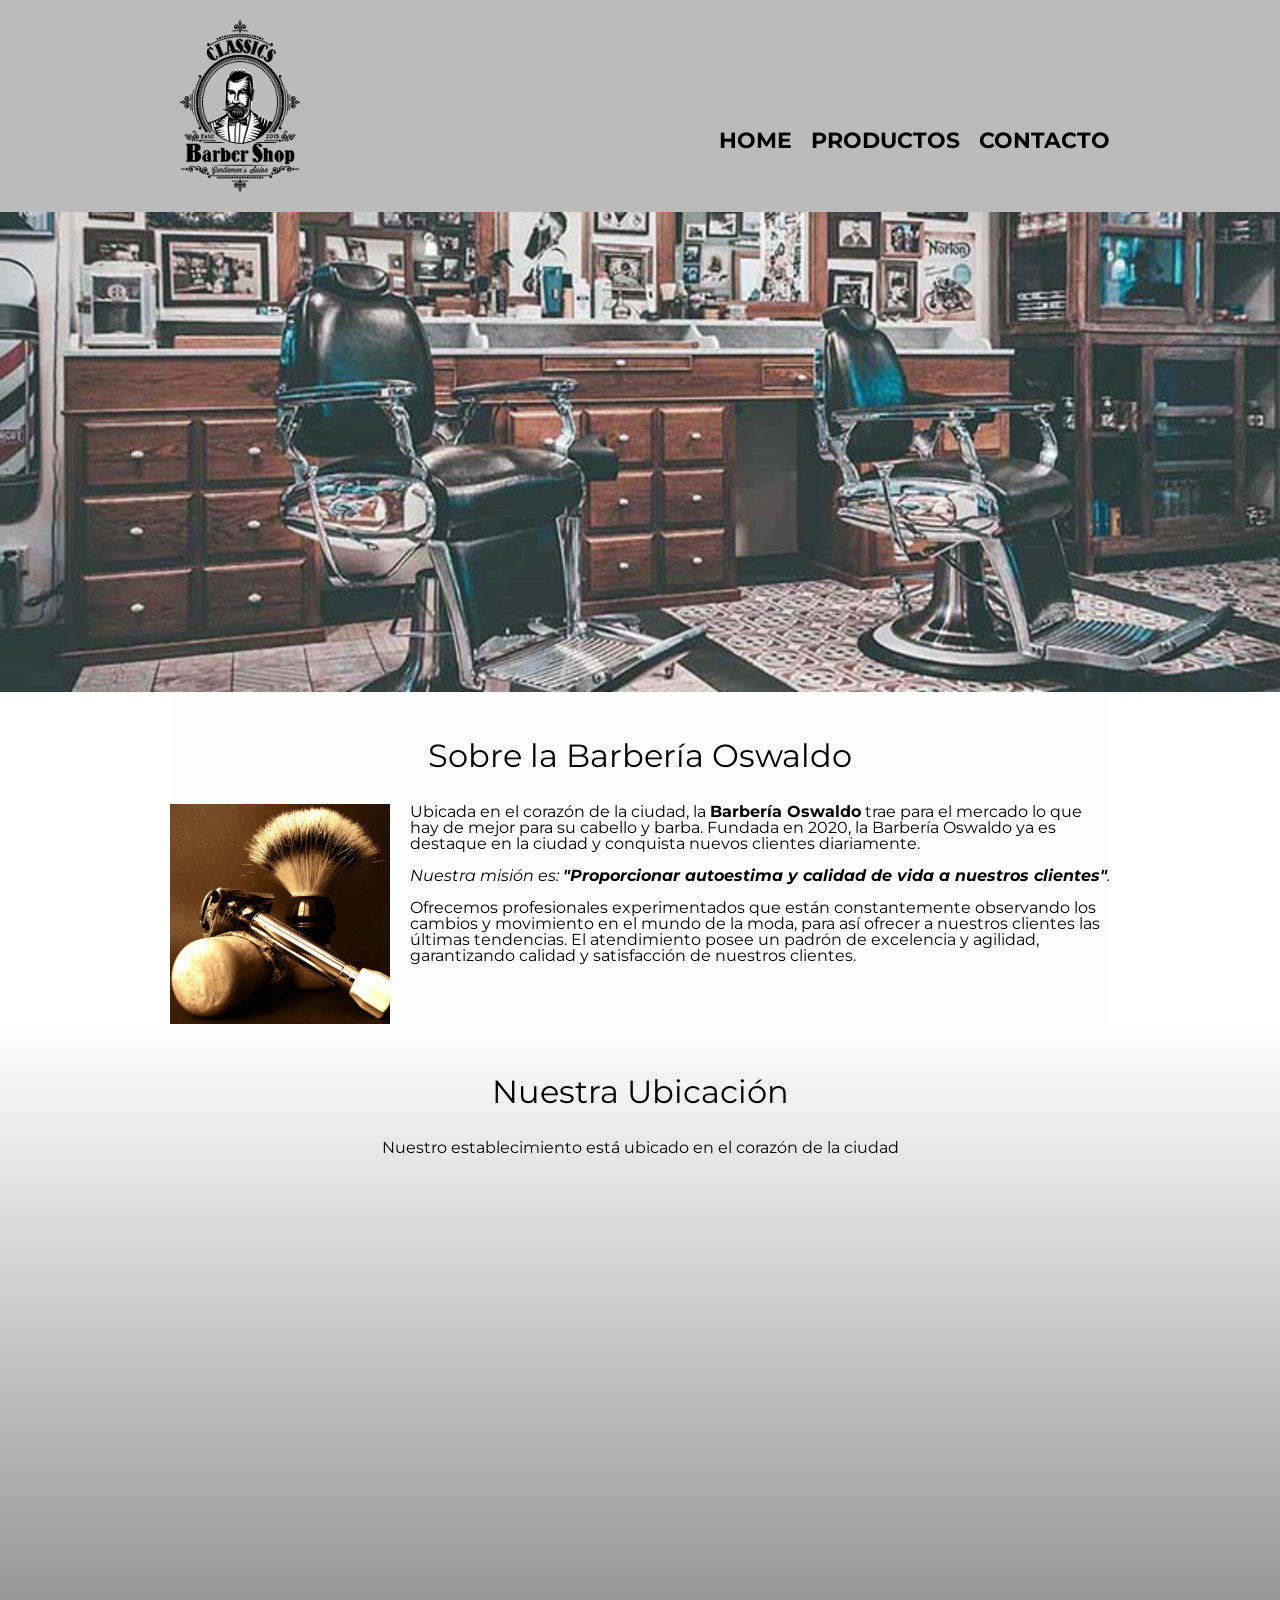
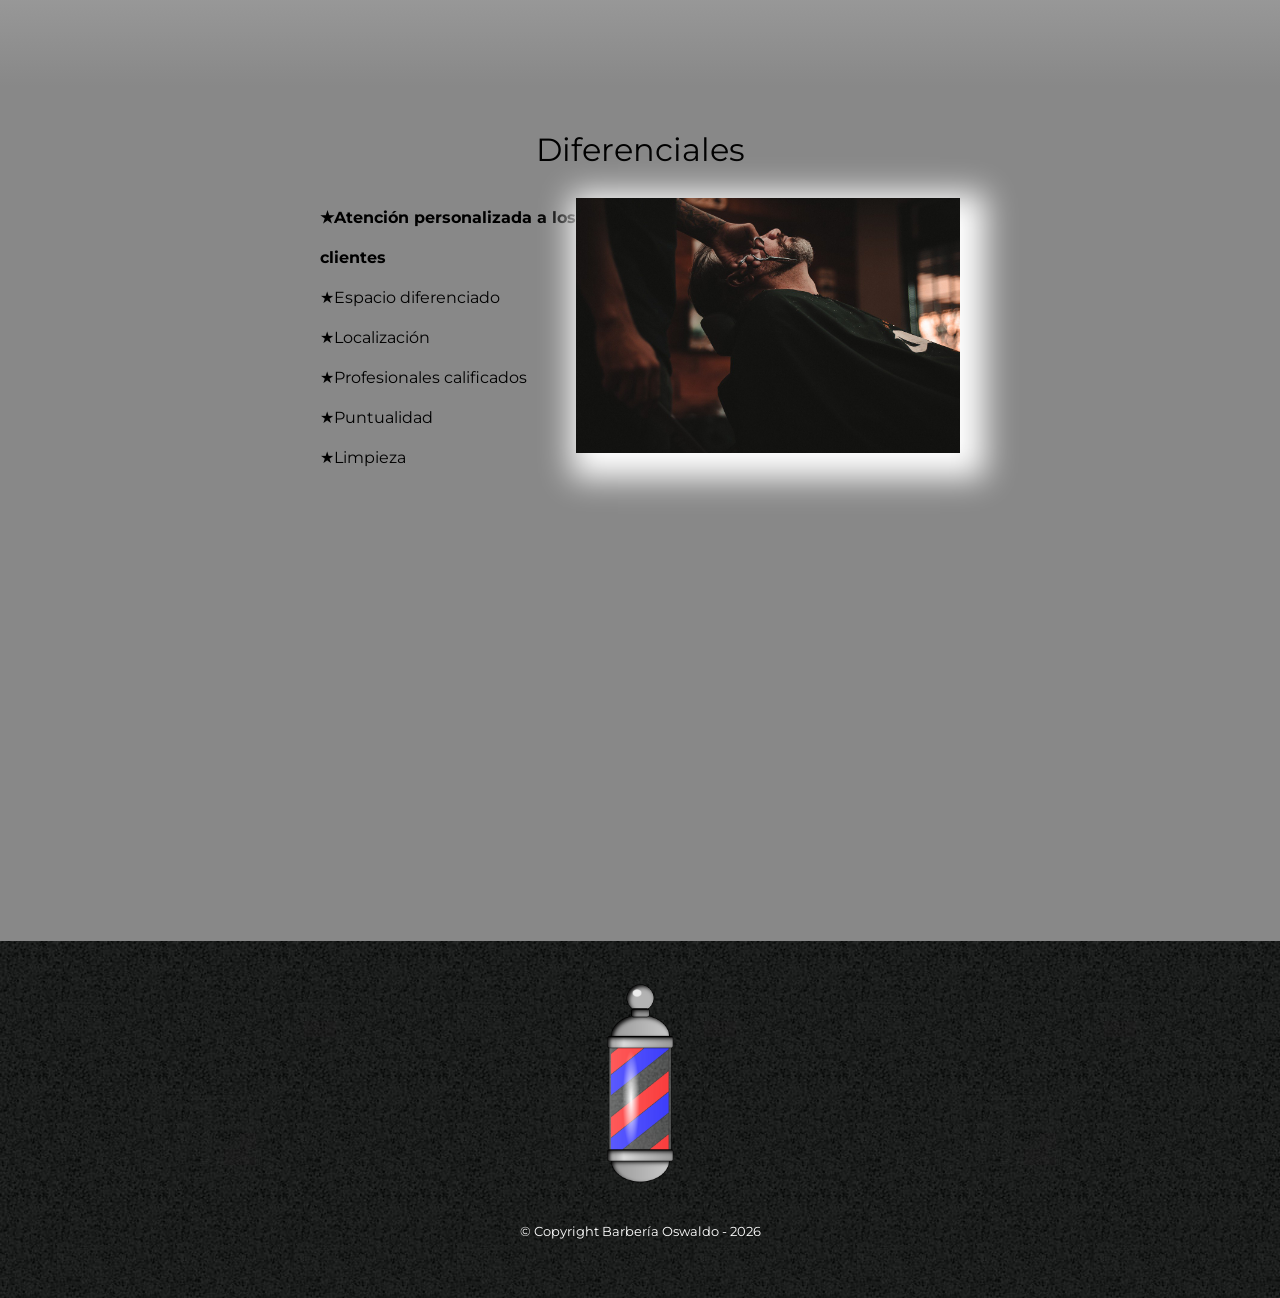
<file: Barberiaoswaldo/Pagina web de barberia/index.html>
<html lang="es">
    
    <head>
        <meta charset="UTF-8"> 
        <meta name="viewport" content="width=device-width">
        <title>Barbería Oswaldo</title>
        <link rel="stylesheet" href="reset.css">
        <link rel="stylesheet" href="style.css">
        <link href="https://fonts.googleapis.com/css2?family=Montserrat:wght@300&display=swap" rel="stylesheet">
    </head>

    <body>

        <header>
            <div class="caja">
                <h1><img class="logo" src="imagenes/logo.png" alt="Logo de la Barbería Oswaldo"></h1>
                <nav>
                    <ul>
                        <li><a href="index.html">Home</a></li>
                        <li><a href="productos.html">Productos</a></li>
                        <li><a href="contacto.html">Contacto</a></li>
                    </ul>
                </nav>
            </div>
        </header>

        <img class="banner" src="banner/banner.jpg">
        
        <main>

            <section class="principal">

                <h2 class="titulo-principal">Sobre la Barbería Oswaldo</h2>

                <img class="utensilios"  src="imagenes/utensilios[1].jpg" alt="Utensilios de un barbero.">
    
                <p>Ubicada en el corazón de la ciudad, la <strong>Barbería Oswaldo</strong> trae para el mercado lo que hay de mejor para su cabello y barba. Fundada en 2020, la Barbería Oswaldo ya es destaque en la ciudad y conquista nuevos clientes diariamente.</p>
    
                <p id="mision"><em>Nuestra misión es: <strong>"Proporcionar autoestima y calidad de vida a nuestros clientes"</strong>.</em></p>
    
                <p>Ofrecemos profesionales experimentados que están constantemente observando los cambios y movimiento en el mundo de la moda, para así ofrecer a nuestros clientes las últimas tendencias. El atendimiento posee un padrón de excelencia y agilidad, garantizando calidad y satisfacción de nuestros clientes.</p> 
    
            </section>

            <section class="mapa">
                <h3 class="titulo-principal">Nuestra Ubicación</h3>
                <p>Nuestro establecimiento está ubicado en el corazón de la ciudad</p>

                <div class="mapa-contenido">
                    <iframe src="https://www.google.com/maps/embed?pb=!1m18!1m12!1m3!1d238846.5069733672!2d-102.6232302671875!3d20.711171900000014!2m3!1f0!2f0!3f0!3m2!1i1024!2i768!4f13.1!3m3!1m2!1s0x84294d14d8703b4b%3A0x72298bb8abe2264c!2sBarber%20Estudio%20%2C%20Oswaldo%20E.G!5e0!3m2!1ses!2smx!4v1792605368652!5m2!1ses!2smx" width="600" height="450" style="border:0;" allowfullscreen="" loading="lazy" referrerpolicy="strict-origin-when-cross-origin" width="100%" height="400" frameborder="0" style="border:0;" allowfullscreen="" aria-hidden="false" tabindex="0"></iframe>
                </div>


            </section>
            
            <section class="diferenciales">
    
                <h3 class="titulo-principal">Diferenciales</h3>
            
                <div class="contenido-diferenciales">
                    <ul class="lista-diferenciales">
                        <li class="items">Atención personalizada a los clientes</li>
                        <li class="items">Espacio diferenciado</li>
                        <li class="items">Localización</li>
                        <li class="items">Profesionales calificados</li>
                        <li class="items">Puntualidad</li>
                        <li class="items">Limpieza</li>
                    </ul><img src="imagenes/corte.jpg" class="imagen-corte" alt="Corte de cabello de un cliente en la barbería">
                </div>
                <div class="video">
                    <iframe width="100%" height="315" src="https://www.youtube.com/embed/wcVVXUV0YUY" frameborder="0" allow="accelerometer; autoplay; clipboard-write; encrypted-media; gyroscope; picture-in-picture" allowfullscreen></iframe>
                </div>
                
            </section>


            
        </main>
        
        <footer>
            <img  class="logo-blanco" src="imagenes/logo-blanco.png" alt="Logo de la Barbería Oswaldo">
            <p class="copyright">&copy Copyright Barbería Oswaldo - 2026</p>
        </footer>
        
    </body>
</html>
</file>
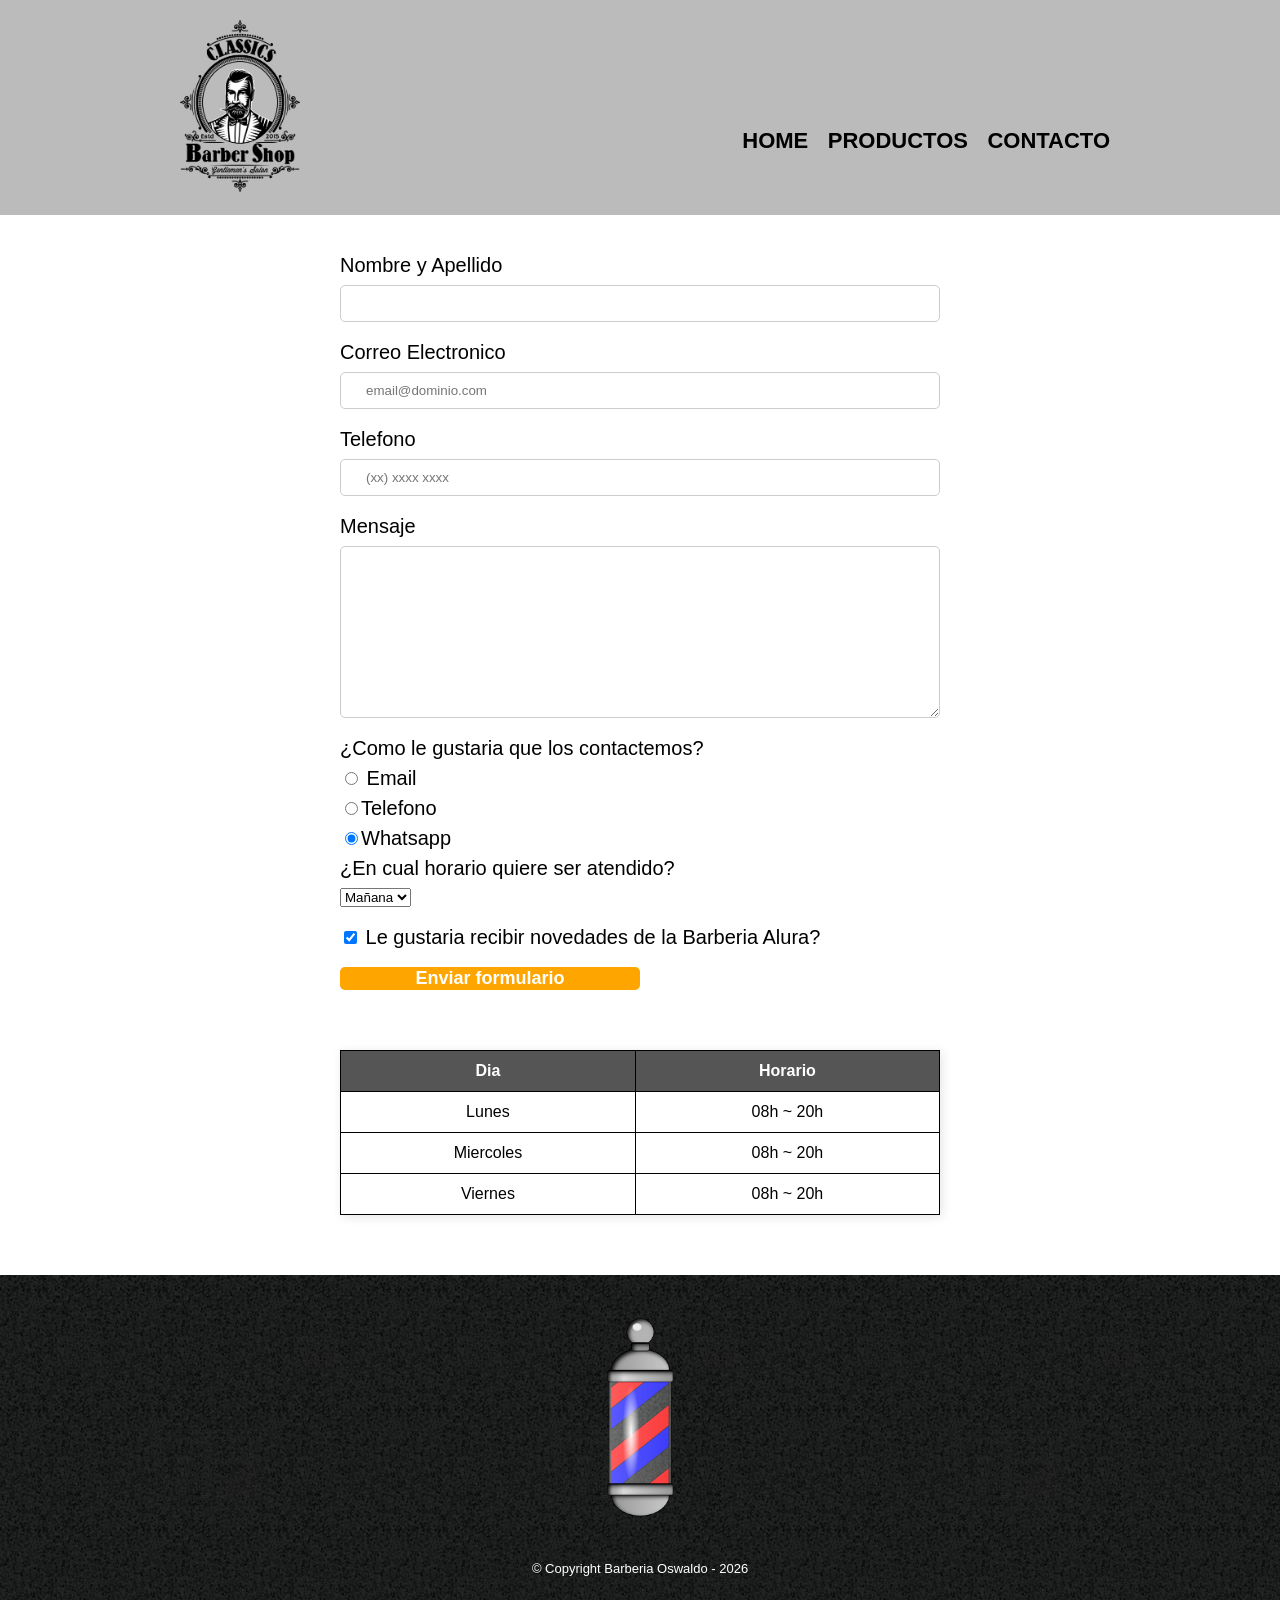
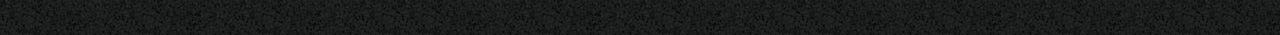
<file: Barberiaoswaldo/Pagina web de barberia/contacto.html>
<!DOCTYPE html>

<html>
    <head>
        <meta charset="UTF-8">
        <meta name="viewport" content="width=device-width">
        <title>Contacto - Barberia Oswaldo</title>
        <link rel="stylesheet" href="reset.css">
        <link rel="stylesheet" href="style.css">
    </head>
    <body>
        <header>
            <div class="caja">
                <h1><img class="logo" src="imagenes/logo.png" alt="Logo de la Barberia Alura "></h1>
                <nav>
                    <ul>
                    <li><a href="index.html">Home</a></li>
                    <li><a href="productos.html">productos</a> </li>
                    <li><a href="Contacto.html">Contacto</a></li>
                     </ul>
                </nav>
             </div>
        </header>
        <main>
            <form id="miformulario">
                <label for="nombreapellido">Nombre y Apellido</label>
                <input type="text" id="nombreapellido" class="input-padron" required>

                <label for="correoelectronico">Correo Electronico</label>
                <input type="email" id="correoelectronico" class="input-padron" required placeholder="email@dominio.com">

                <label for="telefono">Telefono</label>
                <input type="tel" id="telefono" class="input-padron" required placeholder="(xx) xxxx xxxx">

                <label for="Mensaje">Mensaje</label>
                <textarea cols="70" rows="10" id="mensaje" class="input-padron" required></textarea>

                <fieldset>
                    <legend>¿Como le gustaria que los contactemos?</legend>

                    <label for="radio-email"><input type="radio"  name="contacto" value="email" id="radio-email"> Email</label>
                    
                    <label for="radio-telefono"> <input type="radio" name="contacto" value="telefono" id="radio-telefono">Telefono</label>
                    
                    <label for="radio-whatsapp" ><input type="radio" name="contacto"value="whatsapp" id="radio-whatsapp" checked>Whatsapp</label>
                    
                </fieldset>

                <fieldset>

                    <legend>¿En cual horario quiere ser atendido?</legend>
                    <select id="horario">
                        <option>Mañana</option>
                        <option>Tarde</option>
                        <option>Noche</option>

                    </select>

                </fieldset>
                 
                
                <label class="checkbox"><input type="checkbox" checked> Le gustaria recibir novedades de la Barberia Alura?</label>

                <input type="submit" value="Enviar formulario" class="enviar"> 
                <p id="resultado" style="text-align: center; font-size: 20px; color: red; font-weight: bold; margin-top: 20px;"></p>
            </form>

            <table>
                <thead>
                    <tr>
                        <th>Dia</th>
                        <th>Horario</th>
                    </tr>
                </thead>
               <tbody>
                <tr>
                    <td>Lunes</td>
                    <td>08h ~ 20h</td>
                </tr>
                <tr>
                    <td>Miercoles</td>
                    <td>08h ~ 20h</td>
                </tr>
                <tr>
                    <td>Viernes</td>
                    <td>08h ~ 20h</td>
                </tr>
               </tbody>
            </table>

        </main>
        <footer>
            <img class="logo-blanco" src="imagenes/logo-blanco.png" alt="Logo de la Barberia Oswaldo ">
            <p class="copyright"> &copy Copyright Barberia Oswaldo - 2026 </p>
        </footer>
        <script src="app.js"></script>
    </body>
</html>
</file>
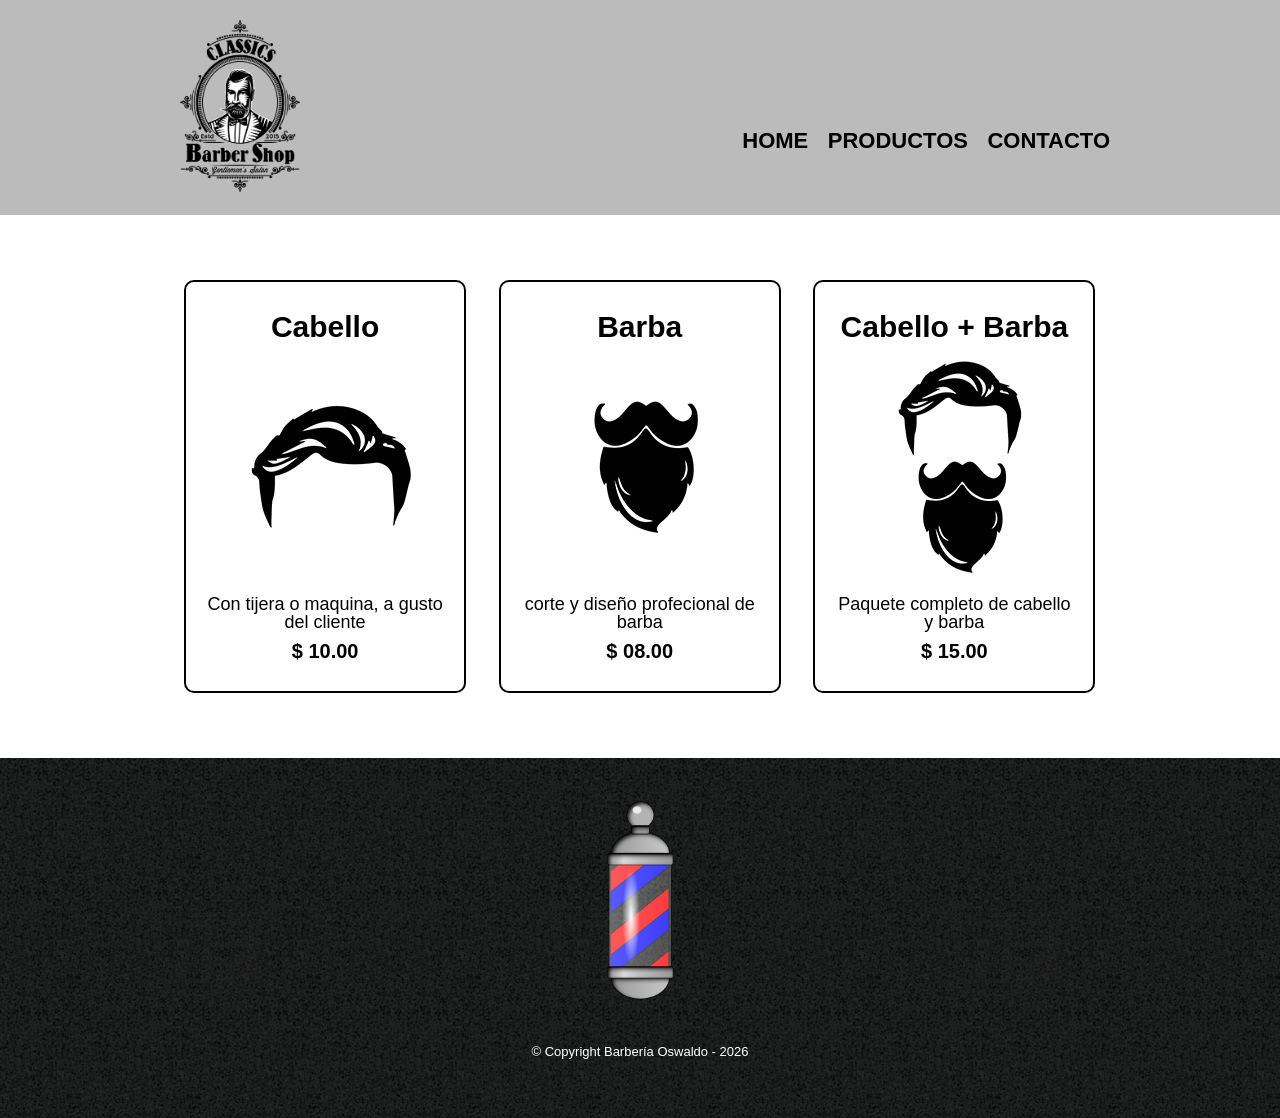
<file: Barberiaoswaldo/Pagina web de barberia/productos.html>
<!DOCTYPE html>

<html>
    <head>
        <meta charset="UTF-8">
        <meta name="viewport" content="width=device-width">
        <title>Productos - Barberia Oswaldo</title>
        <link rel="stylesheet" href="reset.css">
        <link rel="stylesheet" href="style.css">
    </head>
    
    <body>
        <header>
            <div class="caja">
                <h1><img class="logo" src="imagenes/logo.png" alt="Logo de la Barbería Oswaldo"></h1>
                <nav>
                    <ul>
                    <li><a href="index.html">Home</a></li>
                    <li><a href="productos.html">productos</a> </li>
                    <li><a href="Contacto.html">Contacto</a></li>
                     </ul>
                </nav>
             </div>
        </header>

        <main>
            <ul class="productos">
                <li>
                    <h2>Cabello</h2>
                    <img src="imagenes/cabello.jpg">
                    <p class="producto-descripcion">Con tijera o maquina, a gusto del cliente</p>
                    <p class="producto-precio">$ 10.00</p>
                    
                </li>
                <li>
                    <h2>Barba</h2>
                    <img src="imagenes/barba.jpg">
                    <p class="producto-descripcion">corte y diseño profecional de barba</p>
                    <p class="producto-precio">$ 08.00</p>   
                </li>
                <li>
                    <h2>Cabello + Barba</h2>
                    <img src="imagenes/cabello+barba.jpg">
                    <p class="producto-descripcion">Paquete completo de cabello y barba</p>
                    <p class="producto-precio">$ 15.00</p>                   
                </li>
            </ul>
            
        </main>

        <footer>
            <img  class="logo-blanco" src="imagenes/logo-blanco.png" alt="Logo de la Barbería Oswaldo">
            <p class="copyright"> &copy Copyright Barbería Oswaldo - 2026 </p>
        </footer>
    </body>
</html>
</file>
<file: Barberiaoswaldo/Pagina web de barberia/style.css>
body{
    font-family: 'Montserrat', sans-serif;
}

header {
    background-color: #BBBBBB;
    padding: 20px 0;
}
.logo{
    width: 120px;
    margin-left: 10px;
}

.caja{
    width: 940px;
    position: relative;
    margin: 0px auto;
}

nav{
    position: absolute;
    top:110px;
    right: 0;
}

nav li{
    display: inline;
    margin: 0 0 0 15px;
}

nav a{
    text-transform: uppercase;
    color: #000000;
    font-weight: bold;
    font-size: 22px;
    text-decoration: none;
}

nav a:hover{
    color: #c78c19;
    text-decoration: underline;
}

.productos{
    width: 940px;
    margin: 15px auto;
    padding: 50px 0;
    
}


.productos li{
    display: inline-block;
    text-align: center;
    width: 30%;
    vertical-align: top;
    margin: 0 1.5%;
    padding: 30px 20px;
    box-sizing: border-box;
    border: 2px solid #000000;
    border-radius: 10px;
}

.productos li:hover{
    border-color:#c78c19;
}

.productos li:active{
    border-color:#088c19;
}

.productos h2{
    font-size: 30px;
    font-weight: bold;
}

.productos li:hover h2{
    font-size: 30px;
}

.producto-descripcion{
    font-size: 18px;
}

.producto-precio{
    font-size: 20px;
    font-weight: bold;
    margin-top:10px;
}

footer{
    text-align: center;
    background: url(imagenes/bg.jpg);
    padding:40px;
}

.copyright{
    color:#FFFFFF;
    font-size: 13px;
    margin:20px;
}

form{
    width: 600px;
    margin: 40px auto;
}

form label, form legend{
    display: block;
    font-size: 20px;
    margin: 0 0 10px;
}

.input-padron{
    display: block;
    margin: 0 0 20px;
    padding: 10px 25px;
    width: 100%;
    box-sizing: border-box;
    border-radius: 5px; 
    border: 1px solid #cccccc;  
}

.checkbox{
    margin:20px 0;
}

.enviar{
    width: 50%;
    display: block;
    padding: 20px auto;
    font-size: 18px;
    font-weight: bold;
    color:white;
    background: orange;
    border:none;
    border-radius: 5px;
    transition: 1s all;
    cursor:pointer;
}

.enviar:hover{
    background: rgb(26, 185, 42);
    transform: scale(1.2);
}

table{
    width: 600px;
    margin: 60px auto;
    text-align: center;
    box-shadow: 2px 2px 10px rgba(0,0,0,0.1);
}

thead{
    background: #555555;
    color:white;
    font-weight: bold;
}

td,th{
    border: 1px solid #000000;
    padding: 12px 15px;
}

/*Aquí inicia el CSS */

.banner{
    width: 100%;
}

.principal{
    padding: 3em 0;
    background: #FEFEFE;
    width: 940px;
    margin: 0 auto; 
}

.titulo-principal{
    text-align: center;
    font-size: 2em;
    margin: 0 0 1em;
    clear:left;
}

.principal p{
    margin: 0 0 1em;
}

.principal strong{
    font-weight: bold;
}

.principal em{
    font-style: italic;
}

.utensilios{
    width: 220px;
    float:left;
    margin: 0 20px 20px 0;
}

.mapa{
    padding: 3em 0;
    background: linear-gradient(#FEFEFE, #888888)
}

.mapa p{
    margin: 0 0 2em;
    text-align: center;
}

.mapa-contenido{
    width: 740px;
    margin: 0 auto;
}

.diferenciales{
    padding: 3em 0;
    background: #888888;
}

.contenido-diferenciales{
    width: 640px;
    margin: 0 auto;
}

.lista-diferenciales{
    width: 40%;
    display: inline-block;
    vertical-align: top;
}

.items{
    line-height: 2.5;
}

.items:before{
    content:"★"
}

.items:first-child{
    font-weight: bold;
}

.imagen-corte{
    width: 60%;
    transition: 400ms;
    box-shadow: 10px 10px 30px 15px white;
}

.imagen-corte:hover{
    opacity: 50%;
}

.video{
    width: 600px;
    margin: 50px auto;
}

.logo-blanco{
    width: 80px;
    margin-bottom: 20px;
}

@media screen and (max-width:480px){
    
    h1{
        text-align: center;
    }
    nav{
        position: static;
    }
    .caja, .principal, .mapa-contenido, .contenido-diferenciales, .video{
        width: auto;
    }
    .lista-diferenciales, .imagen-corte{
        width: 100%;
    }
    
    
}
</file>
